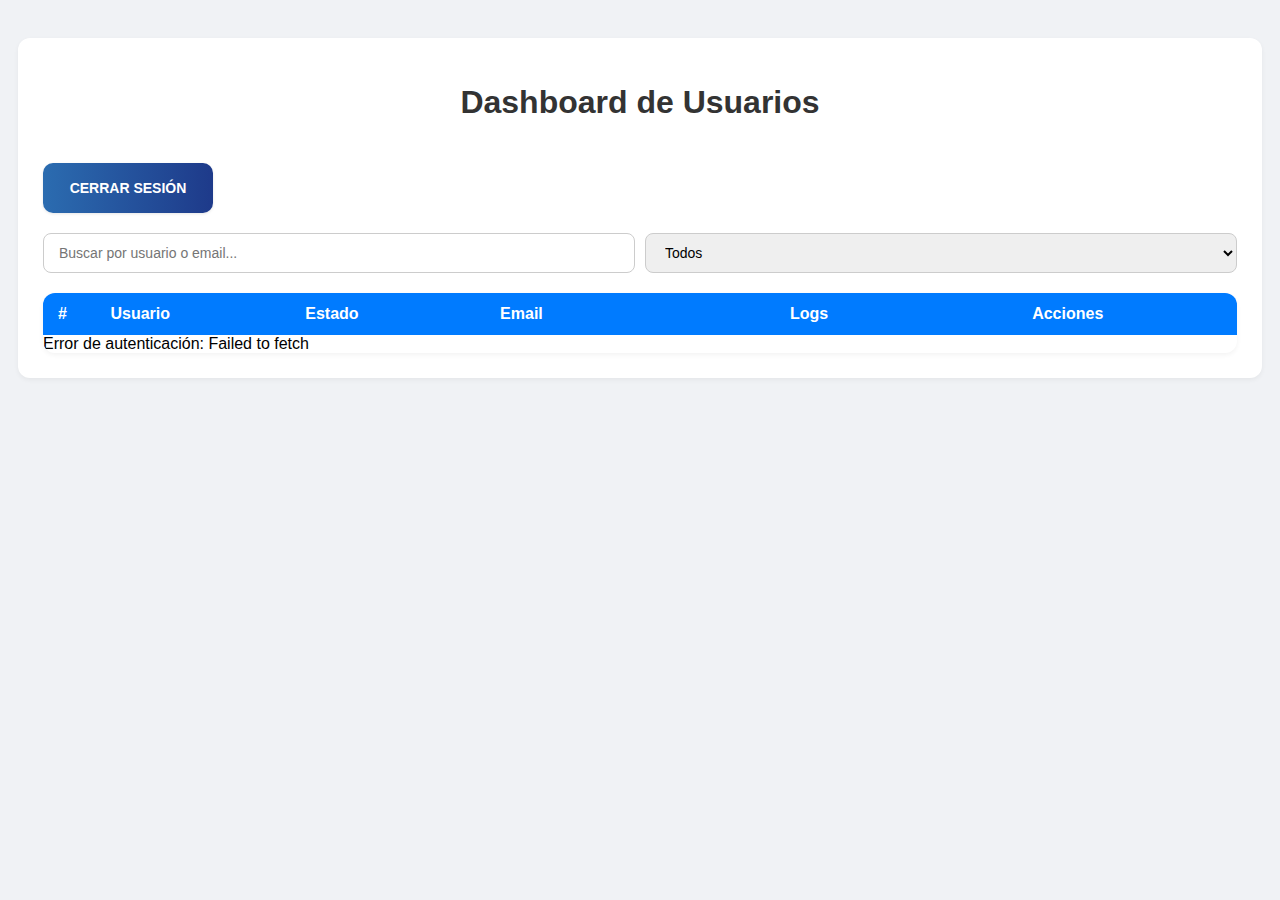
<file: src/proyecto/dashboard.html>
<!DOCTYPE html>
<html lang="es">
<head>
    <meta charset="UTF-8">
    <meta name="viewport" content="width=device-width, initial-scale=1.0">
    <title>Dashboard</title>
    <link rel="stylesheet" href="../css/dashboard.css">
</head>
<body>
    <div class="container">
        <h1>Dashboard de Usuarios</h1>
        <button id="logout-btn" class="btn-logout" onclick="window.location.href='login.html'">Cerrar Sesión</button>

        <div class="controls">
            <input type="text" id="search-input" placeholder="Buscar por usuario o email...">
            <select id="status-filter">
                <option value="todos">Todos</option>
                <option value="activo">Activo</option>
                <option value="bloqueado">Bloqueado</option>
            </select>
        </div>

        <div class="table-container">
            <div class="table-header">
                <span>#</span>
                <span>Usuario</span>
                <span>Estado</span>
                <span>Email</span>
                <span>Logs</span>
                <span>Acciones</span>
            </div>
            <div id="logs-container" class="table-body"></div>
        </div>
    </div>
    <script src="../js/dashboard.js"></script>
</body>
</html>
</file>
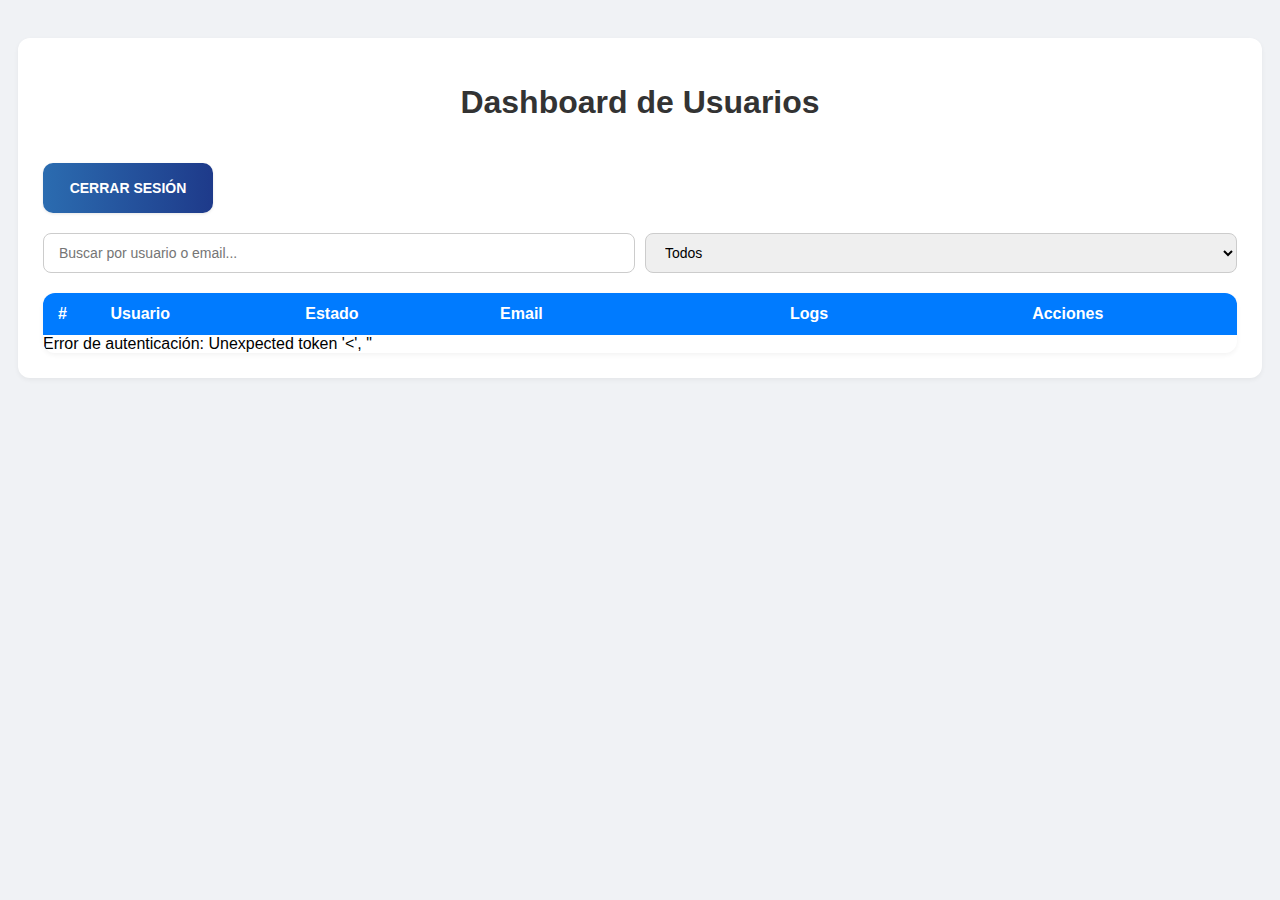
<file: src/View/dashboard.html>
<!DOCTYPE html>
<html lang="es">
<head>
    <meta charset="UTF-8">
    <meta name="viewport" content="width=device-width, initial-scale=1.0">
    <title>Dashboard</title>
    <link rel="stylesheet" href="dashboard.css">
</head>
<body>
    <div class="container">
        <h1>Dashboard de Usuarios</h1>
        <button id="logout-btn" class="btn-logout" onclick="window.location.href='login.html'">Cerrar Sesión</button>

        <div class="controls">
            <input type="text" id="search-input" placeholder="Buscar por usuario o email...">
            <select id="status-filter">
                <option value="todos">Todos</option>
                <option value="activo">Activo</option>
                <option value="bloqueado">Bloqueado</option>
            </select>
        </div>

        <div class="table-container">
            <div class="table-header">
                <span>#</span>
                <span>Usuario</span>
                <span>Estado</span>
                <span>Email</span>
                <span>Logs</span>
                <span>Acciones</span>
            </div>
            <div id="logs-container" class="table-body"></div>
        </div>
    </div>
    <script src="dashboard.js"></script>
</body>
</html>
</file>
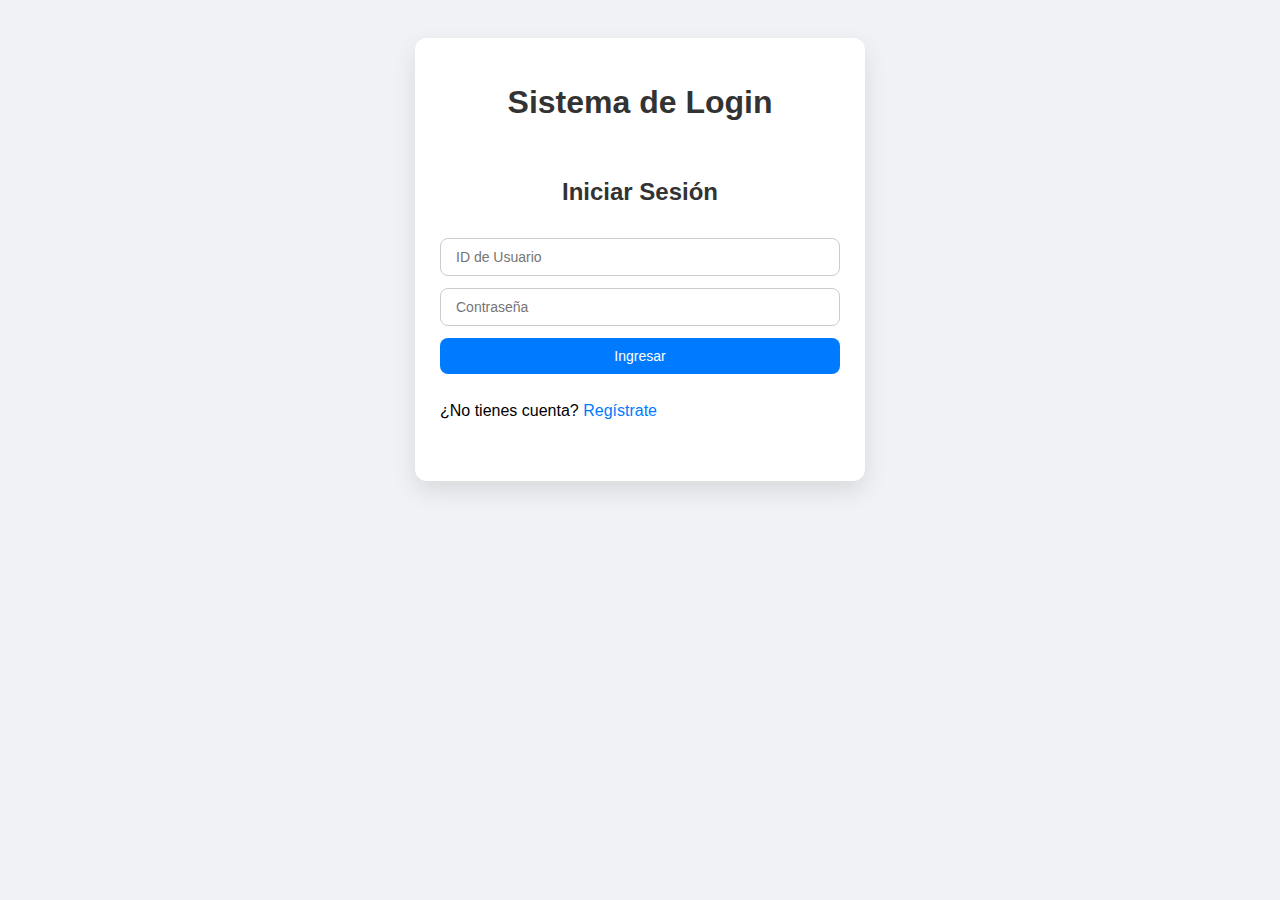
<file: src/View/login.html>
<!DOCTYPE html>
<html lang="es">
<head>
    <meta charset="UTF-8">
    <meta name="viewport" content="width=device-width, initial-scale=1.0">
    <title>Sistema de Login</title>
    <link rel="stylesheet" href="style.css">
</head>
<body>
    <div class="container">
        <h1>Sistema de Login</h1>

        <!-- FORMULARIO DE LOGIN -->
        <form id="login-form">
            <h2>Iniciar Sesión</h2>
            <input type="text"     id="login-id"   name="id"       placeholder="ID de Usuario" required>
            <input type="password" id="login-pass" name="password" placeholder="Contraseña" required>
            <button type="submit">Ingresar</button>
            <p>¿No tienes cuenta? <a href="#" id="show-register">Regístrate</a></p>
            <p id="login-error"   class="error-msg"></p>
        </form>

        <!-- FORMULARIO DE REGISTRO -->
        <form id="register-form" style="display:none;">
            <h2>Registro de Usuario</h2>
            <input type="text"     id="register-id"       name="id"       placeholder="ID de Usuario" required>
            <input type="email"    id="register-email"    name="email"    placeholder="Correo Electrónico" required>
            <input type="password" id="register-password" name="password" placeholder="Contraseña" required>
            <select id="register-role" name="role">
                <option value="usuario">Usuario</option>
                <option value="administrador">Administrador</option>
            </select>
            <button type="submit">Registrar</button>
            <p>¿Ya tienes cuenta? <a href="#" id="show-login">Inicia Sesión</a></p>
            <p id="register-error"   class="error-msg"></p>
            <p id="register-success" class="success-msg"></p>
        </form>
    </div>

    <script src="script.js" defer></script>
</body>
</html>
</file>
<file: src/css/dashboard.css>
body {
    font-family: 'Segoe UI', Tahoma, Geneva, Verdana, sans-serif;
    background: #f0f2f5;
    display: flex;
    justify-content: center;
    padding: 30px 10px;
}

.container {
    background: white;
    width: 100%;
    max-width: 1200px;
    border-radius: 12px;
    box-shadow: 0 2px 5px rgba(0,0,0,0.05);
    padding: 25px;
    display: flex;
    flex-direction: column;
    gap: 20px;
}

h1 {
    text-align: center;
    color: #333;
}

/* Controles de búsqueda y filtro */
.controls {
    display: flex;
    justify-content: space-between;
    flex-wrap: wrap;
    gap: 10px;
}

.controls input,
.controls select {
    padding: 10px 15px;
    font-size: 14px;
    border-radius: 8px;
    border: 1px solid #ccc;
    flex: 1;
    min-width: 200px;
}

/* Tabla de logs */
.table-container {
    border-radius: 12px;
    overflow: hidden;
    box-shadow: 0 2px 5px rgba(0,0,0,0.05);
}

.table-header,
.table-row {
    display: grid;
    grid-template-columns: 0.5fr 2fr 2fr 3fr 2.5fr 2fr;
    align-items: center;
    padding: 12px 15px;
    gap: 5px;
}

.table-header {
    background: #007BFF;
    color: white;
    font-weight: bold;
}

.table-row {
    background: white;
    border-bottom: 1px solid #eee;
}

/* Estados */
.status-exitoso {
    color: #155724;
    background: #e6ffed;
    border-radius: 5px;
    padding: 4px 6px;
    text-align: center;
}

.status-fallido {
    color: #721c24;
    background: #ffe6e6;
    border-radius: 5px;
    padding: 4px 6px;
    text-align: center;
}

.status-bloqueado {
    color: #856404;
    background: #fff3cd;
    border-radius: 5px;
    padding: 4px 6px;
    text-align: center;
}


.row-blocked {
    background: #fff9e6 !important;
    border-left: 5px solid #ff9800;
}

/* Botones de acción */
.table-row span:last-child {
    display: flex;
    gap: 10px;
    justify-content: center;
}

.table-row button {
    width: 40px;
    height: 36px;
    display: flex;
    align-items: center;
    justify-content: center;
    border: none;
    border-radius: 6px;
    cursor: pointer;
    color: white;
    font-weight: bold;
}

/* Colores de botones */
.btn-view { background: #28a745; }
.btn-block { background: #ff9800; }
.btn-unblock { background: #17a2b8; }
.btn-delete { background: #dc3545; }


.table-row button[title]:hover::after {
    content: attr(title);
    position: absolute;
    bottom: -28px;
    left: 50%;
    transform: translateX(-50%);
    background: rgba(0,0,0,0.8);
    color: white;
    padding: 4px 8px;
    border-radius: 4px;
    font-size: 12px;
    white-space: nowrap;
    pointer-events: none;
    z-index: 10;
}

/* Botón de Cerrar Sesión */
#logout-btn.btn-logout {
    width: 170px;
    height: 50px;
    display: flex;
    align-items: center;
    justify-content: center;
    border: none;
    border-radius: 10px;
    cursor: pointer;
    background: linear-gradient(90deg, #2b6cb0 0%, #1e3a8a 100%);
    color: white;
    font-weight: 600;
    text-transform: uppercase;
    font-size: 14px;
    padding: 0 25px;
    box-shadow: 0 1px 3px rgba(0, 0, 0, 0.1);
    position: relative;
    overflow: hidden;
}

#logout-btn.btn-logout:hover {
    background: linear-gradient(90deg, #1e3a8a 0%, #2b6cb0 100%);
    color: #ffffff;
}

#logout-btn.btn-logout:active {
    background: #1c2f60;
}


#logout-btn.btn-logout[title]:hover::after {
    content: attr(title);
    position: absolute;
    bottom: -30px;
    left: 50%;
    transform: translateX(-50%);
    background: #1e3a8a;
    color: white;
    padding: 5px 10px;
    border-radius: 4px;
    font-size: 12px;
    white-space: nowrap;
    pointer-events: none;
    z-index: 10;
}
</file>
<file: src/View/dashboard.css>
body {
    font-family: 'Segoe UI', Tahoma, Geneva, Verdana, sans-serif;
    background: #f0f2f5;
    display: flex;
    justify-content: center;
    padding: 30px 10px;
}

.container {
    background: white;
    width: 100%;
    max-width: 1200px;
    border-radius: 12px;
    box-shadow: 0 2px 5px rgba(0,0,0,0.05);
    padding: 25px;
    display: flex;
    flex-direction: column;
    gap: 20px;
}

h1 {
    text-align: center;
    color: #333;
}

/* Controles de búsqueda y filtro */
.controls {
    display: flex;
    justify-content: space-between;
    flex-wrap: wrap;
    gap: 10px;
}

.controls input,
.controls select {
    padding: 10px 15px;
    font-size: 14px;
    border-radius: 8px;
    border: 1px solid #ccc;
    flex: 1;
    min-width: 200px;
}

/* Tabla de logs */
.table-container {
    border-radius: 12px;
    overflow: hidden;
    box-shadow: 0 2px 5px rgba(0,0,0,0.05);
}

.table-header,
.table-row {
    display: grid;
    grid-template-columns: 0.5fr 2fr 2fr 3fr 2.5fr 2fr;
    align-items: center;
    padding: 12px 15px;
    gap: 5px;
}

.table-header {
    background: #007BFF;
    color: white;
    font-weight: bold;
}

.table-row {
    background: white;
    border-bottom: 1px solid #eee;
}

/* Estados */
.status-exitoso {
    color: #155724;
    background: #e6ffed;
    border-radius: 5px;
    padding: 4px 6px;
    text-align: center;
}

.status-fallido {
    color: #721c24;
    background: #ffe6e6;
    border-radius: 5px;
    padding: 4px 6px;
    text-align: center;
}

.status-bloqueado {
    color: #856404;
    background: #fff3cd;
    border-radius: 5px;
    padding: 4px 6px;
    text-align: center;
}


.row-blocked {
    background: #fff9e6 !important;
    border-left: 5px solid #ff9800;
}

/* Botones de acción */
.table-row span:last-child {
    display: flex;
    gap: 10px;
    justify-content: center;
}

.table-row button {
    width: 40px;
    height: 36px;
    display: flex;
    align-items: center;
    justify-content: center;
    border: none;
    border-radius: 6px;
    cursor: pointer;
    color: white;
    font-weight: bold;
}

/* Colores de botones */
.btn-view { background: #28a745; }
.btn-block { background: #ff9800; }
.btn-unblock { background: #17a2b8; }
.btn-delete { background: #dc3545; }


.table-row button[title]:hover::after {
    content: attr(title);
    position: absolute;
    bottom: -28px;
    left: 50%;
    transform: translateX(-50%);
    background: rgba(0,0,0,0.8);
    color: white;
    padding: 4px 8px;
    border-radius: 4px;
    font-size: 12px;
    white-space: nowrap;
    pointer-events: none;
    z-index: 10;
}

/* Botón de Cerrar Sesión */
#logout-btn.btn-logout {
    width: 170px;
    height: 50px;
    display: flex;
    align-items: center;
    justify-content: center;
    border: none;
    border-radius: 10px;
    cursor: pointer;
    background: linear-gradient(90deg, #2b6cb0 0%, #1e3a8a 100%);
    color: white;
    font-weight: 600;
    text-transform: uppercase;
    font-size: 14px;
    padding: 0 25px;
    box-shadow: 0 1px 3px rgba(0, 0, 0, 0.1);
    position: relative;
    overflow: hidden;
}

#logout-btn.btn-logout:hover {
    background: linear-gradient(90deg, #1e3a8a 0%, #2b6cb0 100%);
    color: #ffffff;
}

#logout-btn.btn-logout:active {
    background: #1c2f60;
}


#logout-btn.btn-logout[title]:hover::after {
    content: attr(title);
    position: absolute;
    bottom: -30px;
    left: 50%;
    transform: translateX(-50%);
    background: #1e3a8a;
    color: white;
    padding: 5px 10px;
    border-radius: 4px;
    font-size: 12px;
    white-space: nowrap;
    pointer-events: none;
    z-index: 10;
}
</file>
<file: src/View/style.css>
body {
    font-family: 'Segoe UI', Tahoma, Geneva, Verdana, sans-serif;
    background: #f0f2f5;
    display: flex;
    justify-content: center;
    padding: 30px 10px;
}

.container {
    background: white;
    width: 100%;
    max-width: 400px;
    border-radius: 12px;
    box-shadow: 0 10px 25px rgba(0,0,0,0.1);
    padding: 25px;
    display: flex;
    flex-direction: column;
    gap: 15px;
}

h1, h2 {
    text-align: center;
    color: #333;
}

form {
    display: flex;
    flex-direction: column;
    gap: 12px;
}

input, select, button {
    padding: 10px 15px;
    font-size: 14px;
    border-radius: 8px;
    border: 1px solid #ccc;
}

button {
    background: #007BFF;
    color: white;
    border: none;
    cursor: pointer;
    transition: background 0.2s ease;
}

button:hover { background: #0056b3; }

a { color: #007BFF; text-decoration: none; }
a:hover { text-decoration: underline; }

.error-msg { color: #dc3545; font-size: 13px; text-align: center; margin-top: -5px; }
.success-msg { color: #28a745; font-size: 13px; text-align: center; margin-top: -5px; }

#register-form { display: none; }
</file>
